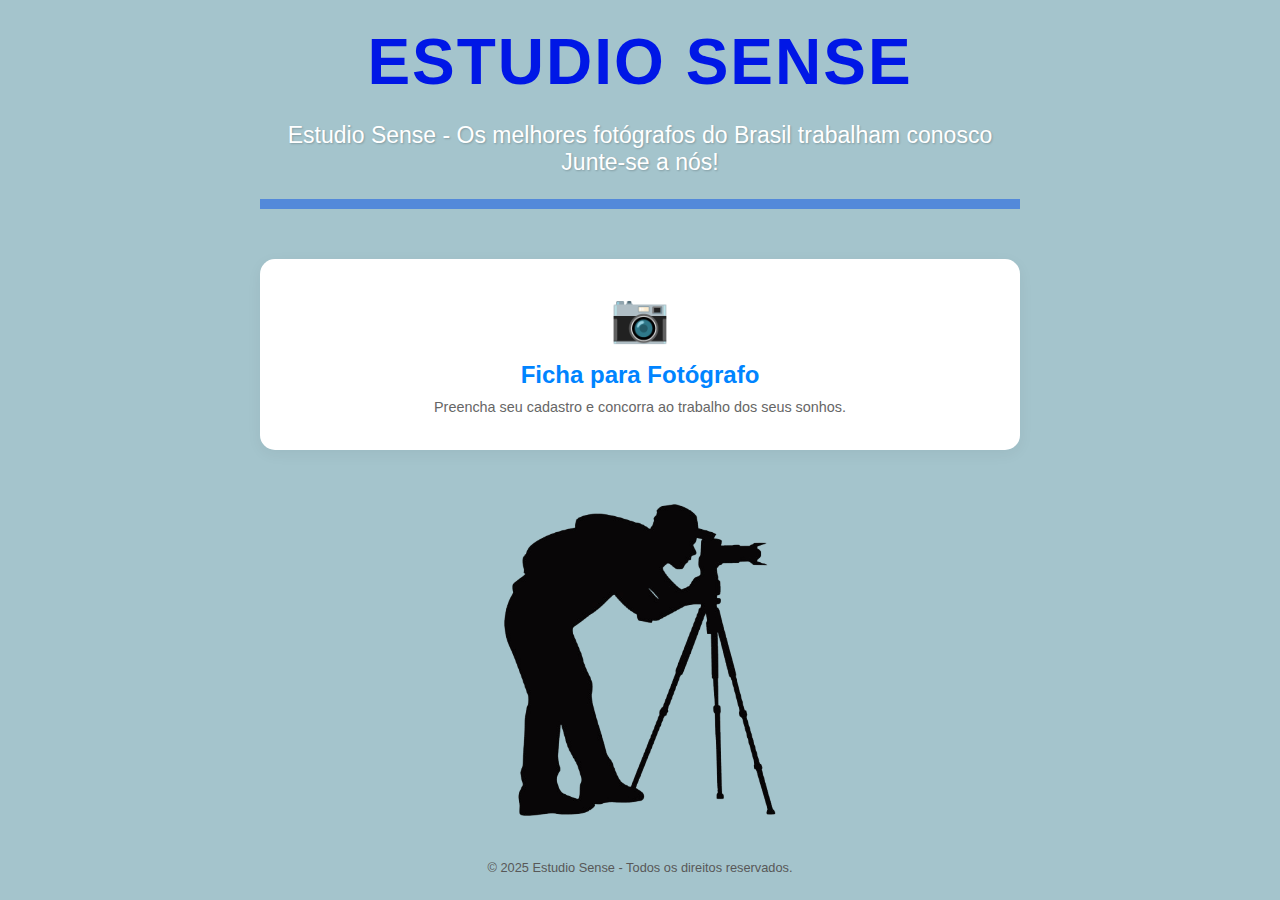
<file: index.html>
<!DOCTYPE html>
<html lang="pt-br">
<head>
    <meta charset="UTF-8">
    <meta name="viewport" content="width=device-width, initial-scale=1.0">
    <title>Estudio Sense</title>
    <style>
        * {
            box-sizing: border-box;
            font-family: 'Segoe UI', Tahoma, Geneva, Verdana, sans-serif;
        }

        body {
            background-color: #a4c4cc;
            margin: 0;
            padding: 0;
            display: flex;
            justify-content: center;
            align-items: center;
            min-height: 100vh;
        }

        .portal-container {
            width: 100%;
            max-width: 800px;
            text-align: center;
            padding: 20px;
        }

        .header-logo {
            margin-bottom: 20px;
        }

        .header-logo h1 {
            color: #0017e6;
            font-size: 3em;
            margin: 0;
            text-transform: uppercase;
            letter-spacing: 2px;
        }

        .header-logo p {
            color: #ffffff;
            font-size: 1.2em;
            text-shadow: 1px 1px 2px rgba(0,0,0,0.2); /* Adicionei sombra para ler melhor */
        }

        /* Grid de Cartões de Menu */
        .menu-grid {
            display: grid;
            grid-template-columns: repeat(auto-fit, minmax(250px, 1fr));
            gap: 20px;
            margin-bottom: 40px; /* Espaço antes da imagem */
        }

        .menu-item {
            background: white;
            padding: 30px;
            border-radius: 15px;
            box-shadow: 0 4px 15px rgba(0,0,0,0.05);
            transition: transform 0.3s, box-shadow 0.3s;
            text-decoration: none;
            color: #333;
            border-bottom: 5px solid transparent;
            display: flex;
            flex-direction: column;
            align-items: center;
        }

        .menu-item:hover {
            transform: translateY(-5px);
            box-shadow: 0 10px 20px rgba(230, 81, 0, 0.2);
            border-bottom: 5px solid #0084ff;
        }

        .icone {
            font-size: 3em;
            margin-bottom: 15px;
            color: #0084ff;
        }

        .titulo-card {
            font-size: 1.5em;
            font-weight: bold;
            margin-bottom: 10px;
            color: #0084ff;
        }

        .desc-card {
            color: #666;
            font-size: 0.9em;
        }

        /* Classe nova para a imagem não quebrar o layout */
        .imagem-destaque {
            max-width: 100%;
            height: auto;
            width: 300px; /* Tamanho controlado */
            display: block;
            margin: 0 auto; /* Centraliza */
            border-radius: 10px;
        }

        footer {
            margin-top: 30px;
            color: #585858;
            font-size: 0.8em;
        }
    </style>
</head>
<body>

    <div class="portal-container">
        
        <div class="header-logo">
            <h1 style="font-size: 64px;">Estudio Sense</h1>
            <p style="font-size: 23px;">
                Estudio Sense - Os melhores fotógrafos do Brasil trabalham conosco <br>
                Junte-se a nós!
            </p>
        </div>

        <hr style="border: 0; border-top: 10px solid #5389da; margin-bottom: 50px;">

        <div class="menu-grid">
            <a href="formulario.html" class="menu-item">
                <div class="icone">📷</div>
                <div class="titulo-card">Ficha para Fotógrafo</div>
                <div class="desc-card">Preencha seu cadastro e concorra ao trabalho dos seus sonhos.</div>
            </a>
        </div>

        <img src="./images/cameraman.png" alt="Cameraman" class="imagem-destaque">

        <footer>
            &copy; 2025 Estudio Sense - Todos os direitos reservados.
        </footer>

    </div> </body>
</html>
</file>
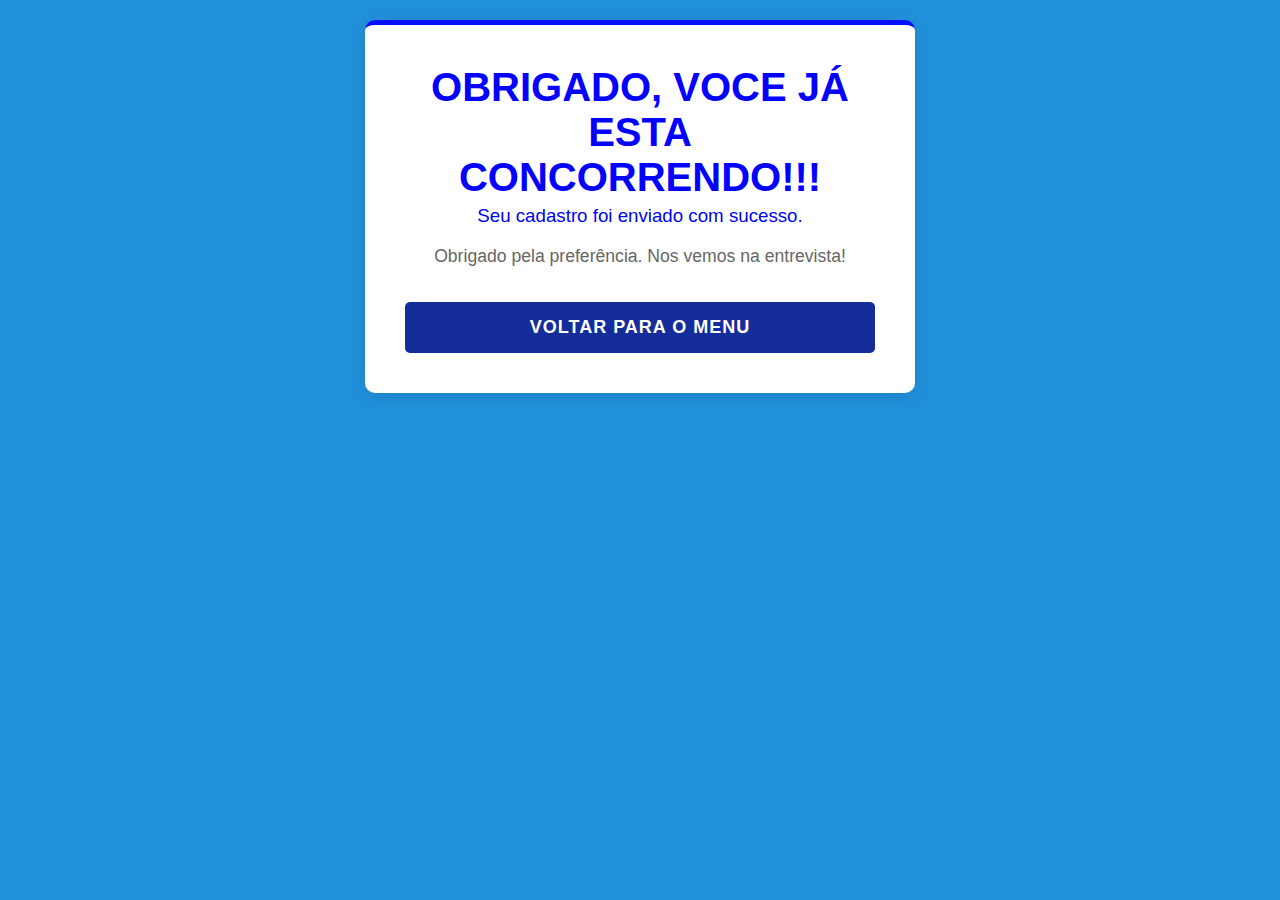
<file: enviado.html>
<!DOCTYPE html>
<html lang="pt-br">
<head>
    <link rel="stylesheet" href="form.css">
    <meta charset="UTF-8">
    <meta name="viewport" content="width=device-width, initial-scale=1.0">
    <title>Cadastro Realizado - Concurso</title>
</head>
<body>

    <div class="card" style="text-align: center;">
        <h1 style="font-size: 2.5em;">Obrigado, voce já esta concorrendo!!!</h1>
        <h3 style="color: #0004ef;">Seu cadastro foi enviado com sucesso.</h3>
        
        <p style="color: #666; font-size: 1.1em;">
            Obrigado pela preferência. Nos vemos na entrevista!
        </p>
        
        <br>
        <a href="index.html" class="btn-enviar">Voltar para o Menu</a>
    </div>
    
</body>
</html>
</file>
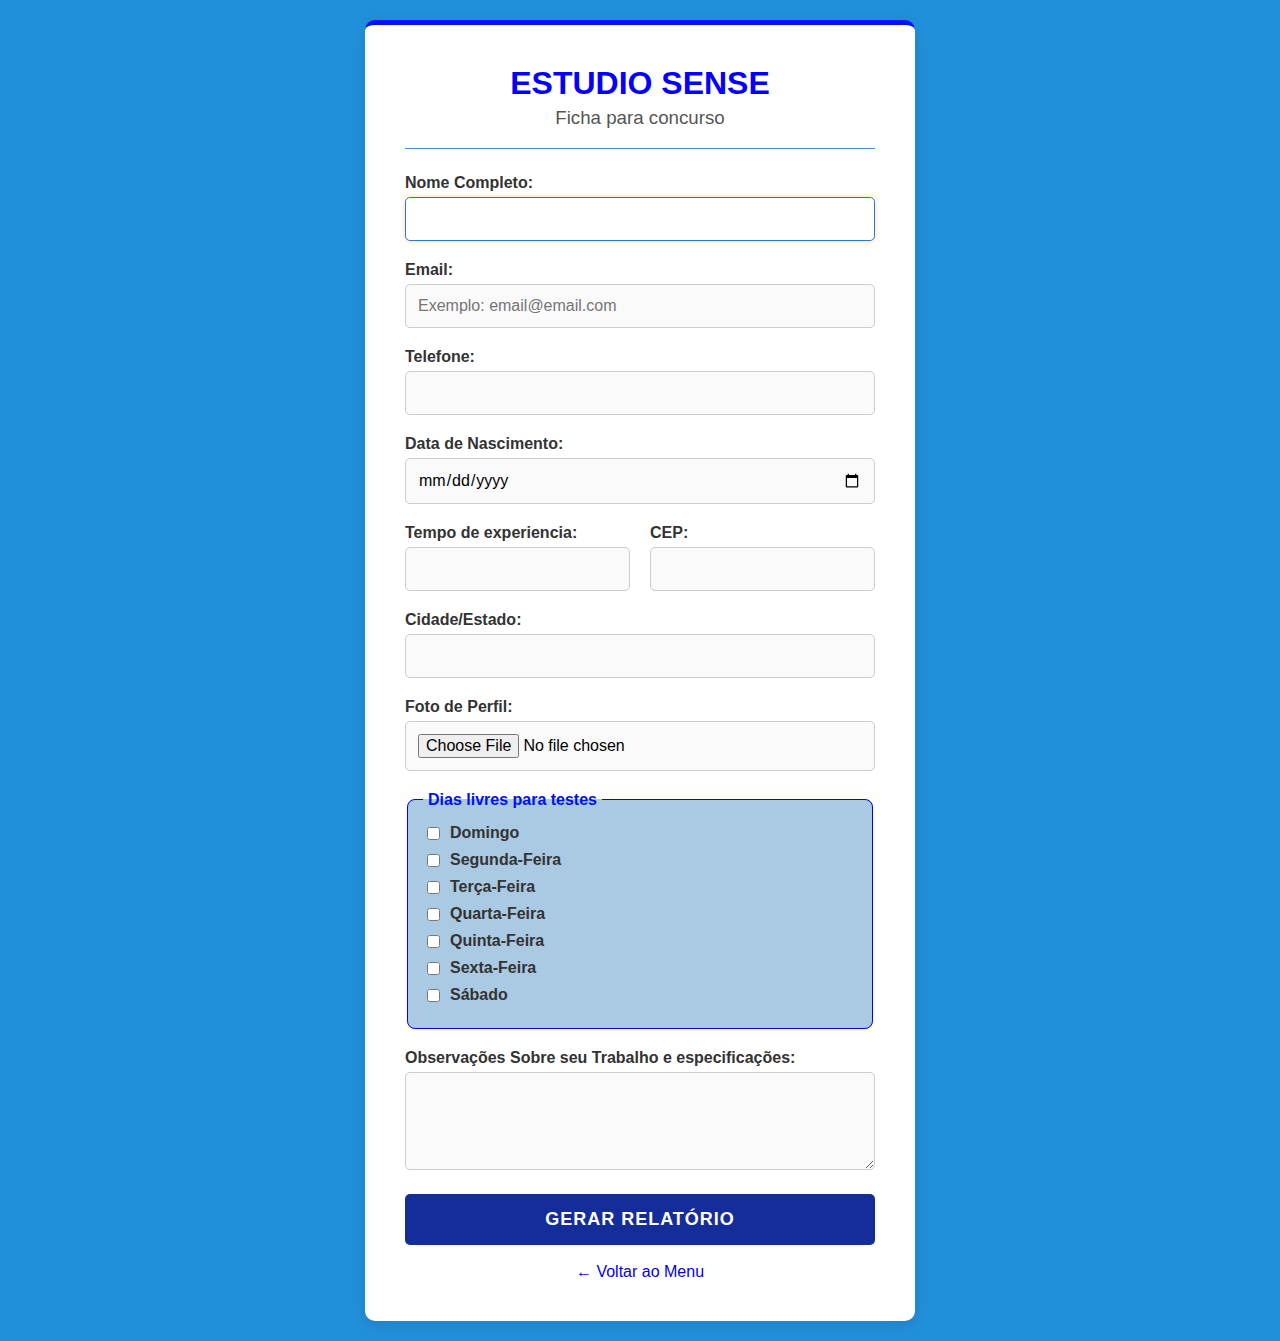
<file: formulario.html>
<!DOCTYPE html>
<html lang="pt-br">
<head>
    <link rel="stylesheet" href="form.css">
    <meta charset="UTF-8">
    <meta name="viewport" content="width=device-width, initial-scale=1.0">
    <title>Academia do Bitelo</title>
</head>
<body>
    <form id="form-cadastro" class="card">
        <h1>Estudio Sense</h1>
        <h3>Ficha para concurso</h3>
        <hr style="border: 0; border-top: 1px solid #5389da; margin-bottom: 25px;">

        <label for="nome">Nome Completo:</label>
        <input type="text" name="nome" id="nome" required autofocus>

        <label for="email">Email:</label>
        <input type="email" name="email" id="email" required placeholder="Exemplo: email@email.com">

        <label for="telefone">Telefone:</label>
        <input type="tel" name="telefone" id="telefone" required>

        <label for="dt-nasc">Data de Nascimento:</label>
        <input type="date" name="dt-nasc" id="dt-nasc" required>

        <div class="row-dupla">
            <div class="campo-metade">
                <label for="exp">Tempo de experiencia:</label>
                <input type="number" name="exp" id="exp" required step="0.01">
            </div>
            <div class="campo-metade">
                <label for="CEP">CEP:</label>
                <input type="text" name="CEP" id="CEP">
            </div>
        </div>
        
         <label for="Cidade/Estado">Cidade/Estado:</label>
        <input type="tel" name="Cidade/Estado" id="Cidade/Estado" required>

        <label for="foto">Foto de Perfil:</label>
        <input type="file" name="foto" id="foto" required>


        <fieldset>
            <legend>Dias livres para testes</legend>
            <label class="opcao-inline"><input type="checkbox" name="dias" value="Domingo"> Domingo</label>
            <label class="opcao-inline"><input type="checkbox" name="dias" value="Segunda"> Segunda-Feira</label>
            <label class="opcao-inline"><input type="checkbox" name="dias" value="Terça"> Terça-Feira</label>
            <label class="opcao-inline"><input type="checkbox" name="dias" value="Quarta"> Quarta-Feira</label>
            <label class="opcao-inline"><input type="checkbox" name="dias" value="Quinta"> Quinta-Feira</label>
            <label class="opcao-inline"><input type="checkbox" name="dias" value="Sexta"> Sexta-Feira</label>
            <label class="opcao-inline"><input type="checkbox" name="dias" value="Sábado"> Sábado</label>
        </fieldset>


        <label for="informacoes">Observações Sobre seu Trabalho e especificações:</label>
        <textarea name="informacoes" id="informacoes" rows="4" maxlength="200"></textarea>

        <button type="submit" class="btn-enviar">Gerar Relatório</button>
        
        <br><br>
        <a href="index.html" style="display:block; text-align:center; color:#0400e6; text-decoration:none;">&larr; Voltar ao Menu</a>
    </form> 

    <script>
        document.getElementById('form-cadastro').addEventListener('submit', function(e) {
            e.preventDefault(); 

            // Lógica para pegar o NOME do arquivo da foto
            const inputFoto = document.getElementById('foto');
            let nomeArquivoFoto = "Nenhuma foto selecionada";
            if (inputFoto.files.length > 0) {
                nomeArquivoFoto = inputFoto.files[0].name;
            }

            const diasChecados = Array.from(document.querySelectorAll('input[name="dias"]:checked'))
                                      .map(cb => cb.value).join(', ');
            

            const dados = {
                nome: document.getElementById('nome').value,
                email: document.getElementById('email').value,
                telefone: document.getElementById('telefone').value,
                nascimento: document.getElementById('dt-nasc').value,
                peso: document.getElementById('exp').value,
                altura: document.getElementById('CEP').value,
                altura: document.getElementById('Cidade/Estado').value,
                foto: nomeArquivoFoto, // Salvando o nome do arquivo
                dias: diasChecados || "Nenhum selecionado",
                obs: document.getElementById('informacoes').value || "Nenhuma"
            };

            localStorage.setItem('dadosFotos', JSON.stringify(dados));
            window.location.href = 'relatorio.html';
        });
    </script>
</body>
</html>
</file>
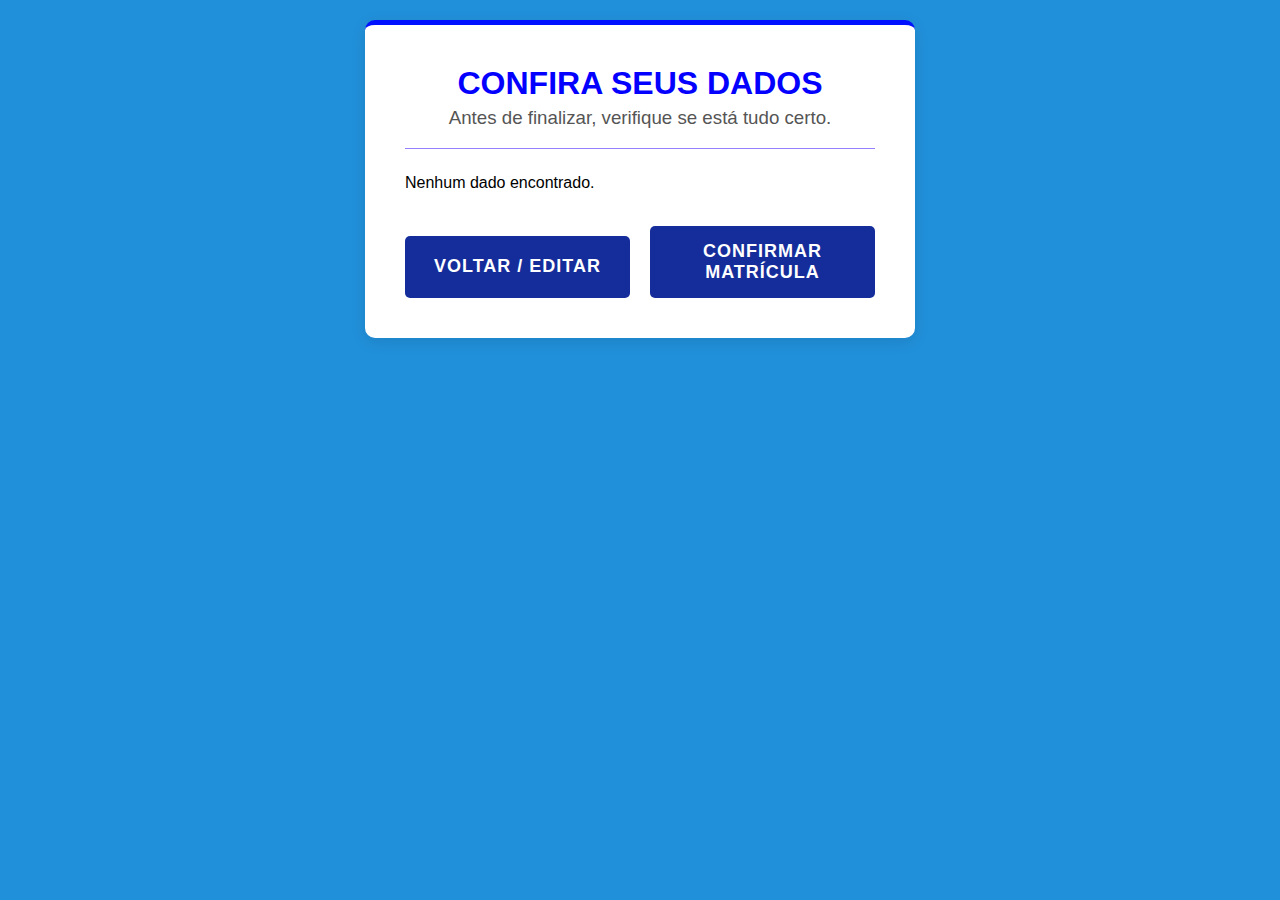
<file: relatorio.html>
<!DOCTYPE html>
<html lang="pt-br">
<head>
    <link rel="stylesheet" href="form.css">
    <meta charset="UTF-8">
    <meta name="viewport" content="width=device-width, initial-scale=1.0">
    <title>Conferência - Fotografos</title>
    <style>
        .item-relatorio {
            border-bottom: 1px solid #ffcc80;
            padding: 10px 0;
            display: flex;
            justify-content: space-between;
        }
        .item-relatorio strong {
            color: #0017e6;
        }
        .btn-voltar {
            background-color: #ccc;
            color: #333;
            margin-top: 10px;
        }
        .btn-voltar:hover {
            background-color: #bbb;
        }
    </style>
</head>
<body>

    <div class="card">
        <h1>Confira seus Dados</h1>
        <h3>Antes de finalizar, verifique se está tudo certo.</h3>
        <hr style="border: 0; border-top: 1px solid #9780ff; margin-bottom: 25px;">

        <div id="lista-dados"></div>

        <br>
        <div class="row-dupla">
            <button onclick="history.back()" class="btn-enviar btn-voltar">Voltar / Editar</button>
            <button onclick="finalizarCadastro()" class="btn-enviar">Confirmar Matrícula</button>
        </div>
    </div>

    <script>
        const dados = JSON.parse(localStorage.getItem('dadosFotos'));

        if (dados) {
            const lista = document.getElementById('lista-dados');
            
            const criarLinha = (label, valor) => {
                return `<div class="item-relatorio">
                            <strong>${label}:</strong> 
                            <span style="text-align: right; margin-left: 10px;">${valor}</span>
                        </div>`;
            };

            lista.innerHTML = 
                criarLinha('Nome', dados.nome) +
                criarLinha('Email', dados.email) +
                criarLinha('Telefone', dados.telefone) +
                criarLinha('Nascimento', dados.nascimento) +
                criarLinha('Experiencia', dados.exp ) +
                criarLinha('CEP', dados.cep) +
                criarLinha('Foto (Arquivo)', dados.foto) +
                criarLinha('Dias de Treino', dados.dias) +
                criarLinha('Observações', dados.obs);

        } else {
            document.getElementById('lista-dados').innerHTML = "<p>Nenhum dado encontrado.</p>";
        }

        function finalizarCadastro() {
            localStorage.removeItem('dadosFotos');
            window.location.href = 'enviado.html';
        }
    </script>
</body>
</html>
</file>
<file: form.css>
/* Reset básico */
* {
    box-sizing: border-box;
    font-family: 'Gill Sans', 'Gill Sans MT', Calibri, 'Trebuchet MS', sans-serif;
}

body {
    background-color: #2190da; /* Laranja muito suave para o fundo da página */
    margin: 0;
    padding: 20px;
}

/* O cartão agora é BRANCO para dar destaque */
.card {
    max-width: 550px; /* Largura padrão para formulários */
    width: 100%;
    margin: auto;
    background-color: #ffffff; /* Fundo branco */
    padding: 40px;
    border-radius: 10px;
    border-top: 5px solid #0011ff; /* Detalhe laranja no topo */
    box-shadow: 0 4px 15px rgba(0,0,0,0.1);
}

/* Classe específica para cards mais largos (Menu e Atividades) */
.card-wide {
    max-width: 900px;
}

h1 {
    color: #0400ff; /* Laranja escuro */
    text-align: center;
    margin-top: 0;
    margin-bottom: 5px;
    text-transform: uppercase;
}

h3 {
    text-align: center;
    color: #555; /* Cinza escuro */
    font-weight: normal;
    margin-top: 0;
}

/* Estilização dos inputs */
label {
    display: block;
    margin-bottom: 5px;
    color: #333;
    font-weight: bold;
}

input[type="text"],
input[type="email"],
input[type="tel"],
input[type="date"],
input[type="number"],
input[type="file"],
select,
textarea {
    width: 100%;
    padding: 12px;
    margin-bottom: 20px;
    border: 1px solid #ccc;
    border-radius: 5px;
    font-size: 16px;
    background-color: #fafafa;
}

/* Foco Laranja */
input:focus, select:focus, textarea:focus {
    outline: none;
    border: 1px solid #2b7ac5;
    box-shadow: 0 0 5px rgba(255, 152, 0, 0.4);
    background-color: #fff;
}

/* Agrupamento lado a lado */
.row-dupla {
    display: flex;
    gap: 20px;
}

.campo-metade {
    flex: 1;
}

/* Fieldset com tons de laranja suave */
fieldset {
    border: 1px solid #0400ff;
    border-radius: 8px;
    margin-bottom: 20px;
    padding: 15px;
    background-color: #aac9e2; /* Laranja/Amarelo bem claro */
}

legend {
    color: #0010ef;
    font-weight: bold;
    padding: 0 5px;
}

.opcao-inline {
    display: flex;
    align-items: center;
    margin-bottom: 8px;
    cursor: pointer;
}

.opcao-inline input {
    width: auto;
    margin-right: 10px;
    accent-color: #ef6c00; /* Muda a cor do tique do checkbox */
}

/* Botão de Enviar Laranja */
.btn-enviar, button.btn-enviar {
    width: 100%;
    border: none;
    background-color: #152d9b; /* Laranja vibrante */
    color: #fff; /* Texto branco */
    font-weight: bold;
    cursor: pointer;
    padding: 15px;
    font-size: 18px;
    border-radius: 5px;
    transition: background-color 0.3s;
    text-align: center;
    text-decoration: none;
    display: inline-block;
    text-transform: uppercase;
    letter-spacing: 1px;
}

.btn-enviar:hover, button.btn-enviar:hover {
    background-color: #0400ff; /* Laranja mais escuro no hover */
}
</file>
